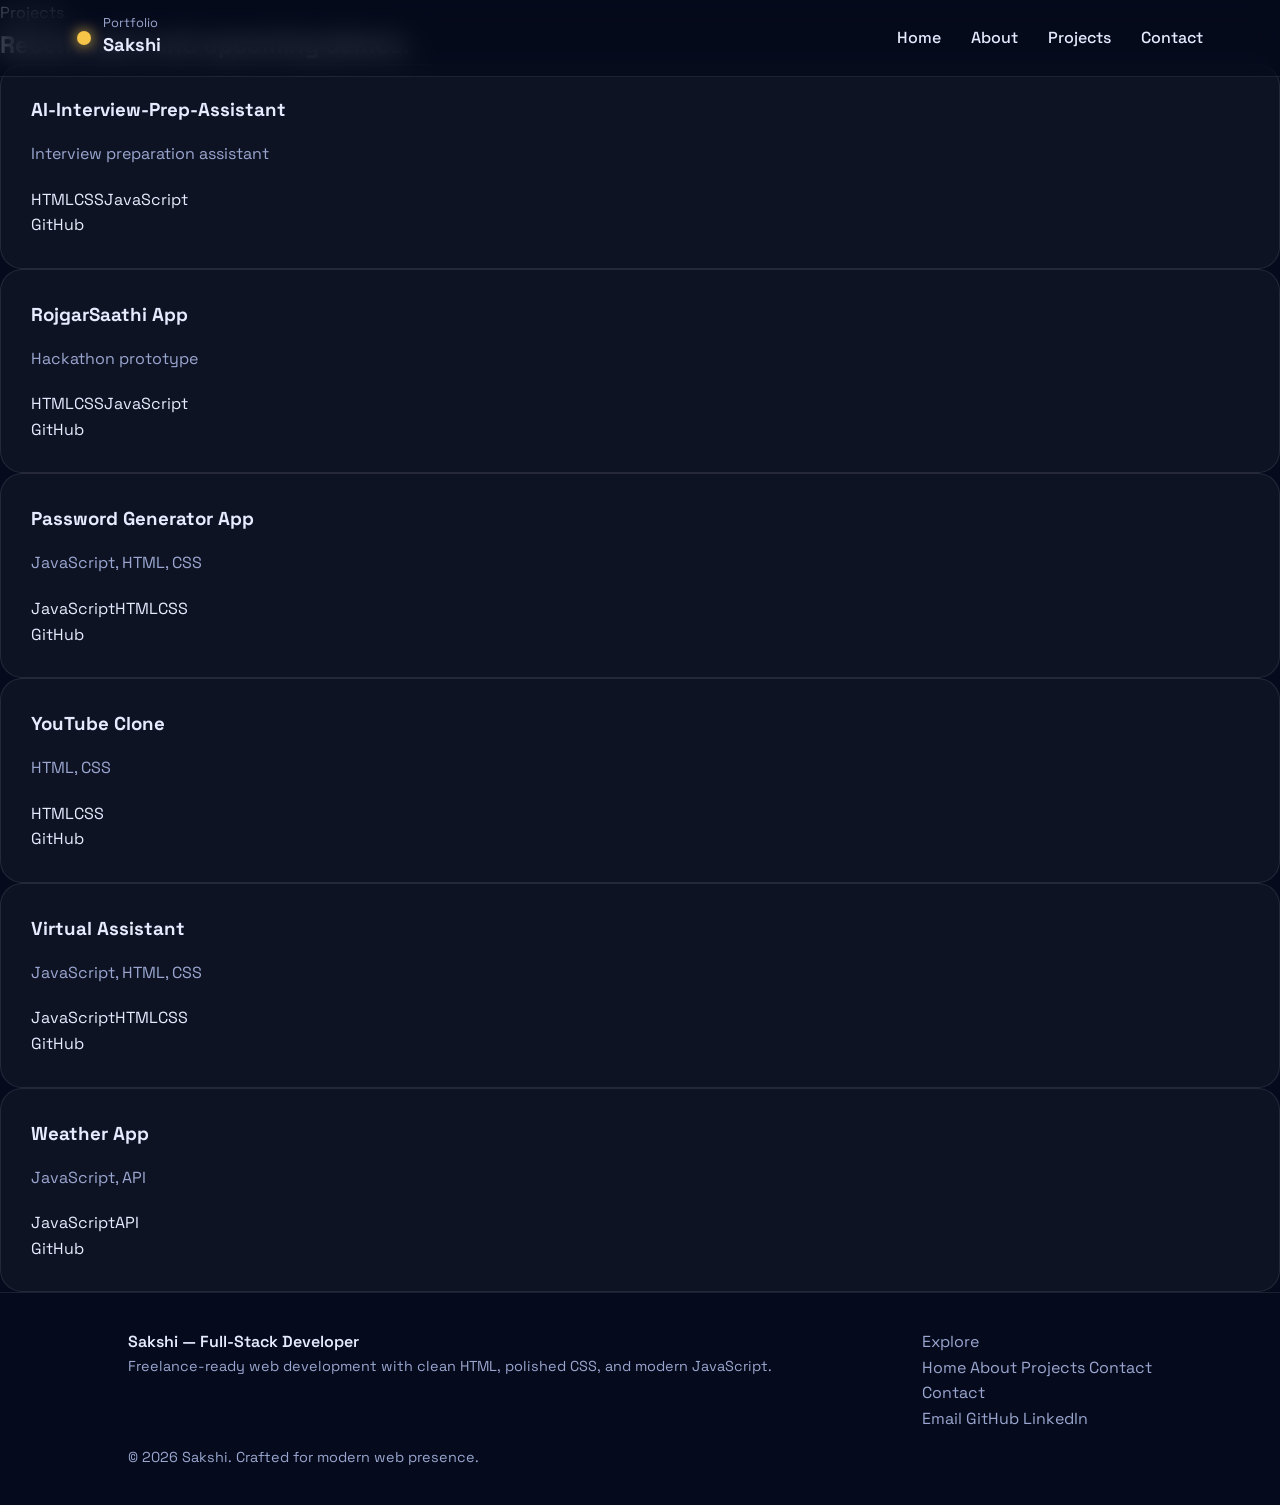
<file: projects.html>
<!DOCTYPE html>
<html lang="en">
<head>
  <meta charset="UTF-8" />
  <meta name="viewport" content="width=device-width, initial-scale=1.0" />
  <title>Projects | Sakshi</title>
  <link rel="preconnect" href="https://fonts.googleapis.com" />
  <link rel="preconnect" href="https://fonts.gstatic.com" crossorigin />
  <link href="https://fonts.googleapis.com/css2?family=Space+Grotesk:wght@400;500;600;700&display=swap" rel="stylesheet" />
  <link rel="stylesheet" href="styles.css" />
</head>
<body>
  <header class="site-header">
    <div class="brand">
      <span class="brand-dot"></span>
      <div>
        <p>Portfolio</p>
        <strong>Sakshi</strong>
      </div>
    </div>
    <nav class="site-nav">
      <a href="index.html">Home</a>
      <a href="about.html">About</a>
      <a href="projects.html">Projects</a>
      <a href="contact.html">Contact</a>
    </nav>
  </header>

  <main class="page-shell">
    <section class="projects-page">
      <div class="section-heading">
        <span>Projects</span>
        <h2>Recent work and upcoming demos.</h2>
      </div>
      <div class="project-grid">
        <article class="project-card">
          <h3>AI-Interview-Prep-Assistant </h3>
          <p>Interview preparation assistant</p>
          <div class="project-tags"><span>HTML</span><span>CSS</span><span>JavaScript</span></div>
          <a href="https://github.com/SakshiCode731/AI-Interview-Prep-Assistant" target="_blank" rel="noreferrer">GitHub</a>
        </article>
         <article class="project-card">
          <h3>RojgarSaathi App</h3>
          <p>Hackathon prototype</p>
          <div class="project-tags"><span>HTML</span><span>CSS</span><span>JavaScript</span></div>
          <a href="https://github.com/SakshiCode731/Team_Elite_TGPDS-02_RozgarSaathi" target="_blank" rel="noreferrer">GitHub</a>
        </article>
        <article class="project-card">
          <h3>Password Generator App</h3>
          <p>JavaScript, HTML, CSS</p>
          <div class="project-tags"><span>JavaScript</span><span>HTML</span><span>CSS</span></div>
          <a href="https://github.com/SakshiCode731/Passward_Generator_App" target="_blank" rel="noreferrer">GitHub</a>
        </article>
        <article class="project-card">
          <h3>YouTube Clone</h3>
          <p>HTML, CSS</p>
          <div class="project-tags"><span>HTML</span><span>CSS</span></div>
          <a href="https://github.com/SakshiCode731/youtube_clone" target="_blank" rel="noreferrer">GitHub</a>
        </article>
        <article class="project-card">
          <h3>Virtual Assistant</h3>
          <p>JavaScript, HTML, CSS</p>
          <div class="project-tags"><span>JavaScript</span><span>HTML</span><span>CSS</span></div>
          <a href="https://github.com/SakshiCode731/AI_Virtual_Assistance" target="_blank" rel="noreferrer">GitHub</a>
        </article>
        <article class="project-card">
          <h3>Weather App</h3>
          <p>JavaScript, API</p>
          <div class="project-tags"><span>JavaScript</span><span>API</span></div>
          <a href="https://github.com/SakshiCode731/Whether_App" target="_blank" rel="noreferrer">GitHub</a>
        </article>
       
        <!-- <article class="project-card coming-soon">
          <h3>Backend REST API</h3>
          <p>Node.js, Express.js</p>
          <div class="project-tags"><span>Node.js</span><span>Express.js</span></div>
          <span class="coming-text">Coming Soon</span>
        </article>
        <article class="project-card coming-soon">
          <h3>SaaS Dashboard</h3>
          <p>HTML, CSS, JS</p>
          <div class="project-tags"><span>HTML</span><span>CSS</span><span>JavaScript</span></div>
          <span class="coming-text">Coming Soon</span>
        </article> -->
      </div>
    </section>
  </main>

  <footer class="site-footer">
    <div class="footer-branding">
      <p class="footer-brand">Sakshi — Full-Stack Developer</p>
      <p class="footer-copy">Freelance-ready web development with clean HTML, polished CSS, and modern JavaScript.</p>
    </div>
    <div class="footer-links">
      <div>
        <p class="footer-heading">Explore</p>
        <a href="index.html">Home</a>
        <a href="about.html">About</a>
        <a href="projects.html">Projects</a>
        <a href="contact.html">Contact</a>
      </div>
      <div>
        <p class="footer-heading">Contact</p>
        <a href="mailto:gautamsakshi166@gmail.com">Email</a>
        <a href="https://github.com/SakshiCode731" target="_blank" rel="noreferrer">GitHub</a>
        <a href="https://www.linkedin.com/in/sakshi-gautam-9317292b9/" target="_blank" rel="noreferrer">LinkedIn</a>
      </div>
    </div>
    <div class="footer-notice">
      <p>© 2026 Sakshi. Crafted for modern web presence.</p>
    </div>
  </footer>
</body>
</html>
</file>
<file: styles.css>
:root {
  --bg: #050a1c;
  --bg-soft: #0b1229;
  --card: rgba(255, 255, 255, 0.04);
  --border: rgba(255, 255, 255, 0.09);
  --text: #e6ebff;
  --muted: #9aa6cf;
  --gold: #f7c548;
  --gold-2: #f2a93b;
  --blue: #7c8cff;
  --radius: 22px;
}

* { box-sizing: border-box; margin: 0; padding: 0; }
html { scroll-behavior: smooth; scroll-padding-top: 90px; }

body {
  font-family: "Space Grotesk", system-ui, sans-serif;
  background: var(--bg);
  color: var(--text);
  line-height: 1.6;
  overflow-x: hidden;
}

a { color: inherit; text-decoration: none; }
img { max-width: 100%; display: block; }

.scroll-progress {
  position: fixed; top: 0; left: 0; height: 3px; width: 0;
  background: linear-gradient(90deg, var(--gold), var(--blue));
  z-index: 200;
}

/* Header */
.site-header {
  position: fixed; top: 0; left: 0; right: 0; z-index: 100;
  display: flex; align-items: center; justify-content: space-between;
  padding: 16px 6vw;
  background: rgba(5, 10, 28, 0.6);
  backdrop-filter: blur(14px);
  border-bottom: 1px solid var(--border);
  transition: background 0.3s, padding 0.3s;
}
.site-header.scrolled { background: rgba(5, 10, 28, 0.92); padding: 10px 6vw; }

.brand { display: flex; align-items: center; gap: 12px; }
.brand p { font-size: 0.8rem; color: var(--muted); line-height: 1.1; }
.brand strong { font-size: 1.15rem; }
.brand-dot { width: 14px; height: 14px; border-radius: 50%; background: var(--gold); box-shadow: 0 0 14px var(--gold); }

.site-nav { display: flex; gap: 30px; }
.site-nav a { font-weight: 500; position: relative; padding: 4px 0; color: var(--text); }
.site-nav a::after {
  content: ""; position: absolute; left: 0; bottom: -2px; height: 2px; width: 0;
  background: var(--gold); transition: width 0.3s;
}
.site-nav a:hover::after, .site-nav a.active::after { width: 100%; }
.site-nav a.active { color: var(--gold); }

.nav-toggle { display: none; background: none; border: 0; cursor: pointer; flex-direction: column; gap: 5px; }
.nav-toggle span { width: 24px; height: 2px; background: var(--text); transition: 0.3s; }

/* Sections */
.section { padding: 100px 10vw; position: relative; }
.section-head { margin-bottom: 40px; }
.section-head h2, .contact-card h2 { font-size: clamp(1.8rem, 4vw, 2.6rem); margin-top: 12px; }

.eyebrow {
  display: inline-flex; align-items: center; gap: 8px;
  padding: 8px 18px; border-radius: 999px;
  background: rgba(247, 197, 72, 0.1); border: 1px solid rgba(247, 197, 72, 0.25);
  color: var(--gold); font-size: 0.8rem; letter-spacing: 0.08em; text-transform: uppercase;
}
.pulse { width: 8px; height: 8px; border-radius: 50%; background: #4ade80; animation: pulse 1.8s infinite; }
@keyframes pulse {
  0% { box-shadow: 0 0 0 0 rgba(74, 222, 128, 0.6); }
  70% { box-shadow: 0 0 0 10px rgba(74, 222, 128, 0); }
  100% { box-shadow: 0 0 0 0 rgba(74, 222, 128, 0); }
}

/* Hero */
.hero {
  min-height: 100vh; padding-top: 140px;
  display: grid; grid-template-columns: 1.2fr 0.8fr; gap: 60px; align-items: center;
}
.glow { position: absolute; border-radius: 50%; filter: blur(110px); z-index: 0; pointer-events: none; }
.glow-blue { width: 420px; height: 420px; background: rgba(60, 90, 255, 0.25); top: 10%; left: 5%; }
.glow-gold { width: 360px; height: 360px; background: rgba(247, 197, 72, 0.14); bottom: 5%; right: 8%; }
.hero-copy, .hero-panel { position: relative; z-index: 1; }

h1 { font-size: clamp(2.6rem, 7vw, 4.6rem); line-height: 1.1; margin: 22px 0 10px; letter-spacing: -0.02em; }
.gradient-text { background: linear-gradient(90deg, var(--blue), var(--gold)); -webkit-background-clip: text; background-clip: text; color: transparent; }
.typed-line { font-size: clamp(1.1rem, 2.4vw, 1.5rem); color: var(--gold); min-height: 2em; }
.cursor { animation: blink 1s infinite; }
@keyframes blink { 50% { opacity: 0; } }
.hero-text { color: var(--muted); font-size: 1.08rem; max-width: 560px; margin: 16px 0 28px; }

.hero-buttons { display: flex; flex-wrap: wrap; gap: 14px; }
.hero-buttons.center { justify-content: center; }
.btn {
  display: inline-block; padding: 14px 28px; border-radius: 999px; font-weight: 600;
  border: 1px solid var(--border); transition: transform 0.25s, box-shadow 0.25s, background 0.25s;
}
.btn:hover { transform: translateY(-3px); }
.btn-primary { background: linear-gradient(135deg, var(--gold), var(--gold-2)); color: #1a1300; border: 0; box-shadow: 0 10px 30px rgba(247, 197, 72, 0.25); }
.btn-primary:hover { box-shadow: 0 14px 38px rgba(247, 197, 72, 0.4); }
.btn-hire { background: rgba(247, 197, 72, 0.1); border-color: rgba(247, 197, 72, 0.35); color: var(--gold); }
.btn-secondary { background: var(--card); }
.btn-secondary:hover { background: rgba(255, 255, 255, 0.09); }

.socials { display: flex; gap: 22px; margin-top: 28px; }
.socials a { color: var(--muted); border-bottom: 1px solid transparent; transition: 0.25s; }
.socials a:hover { color: var(--gold); border-color: var(--gold); }

.hero-panel {
  background: linear-gradient(160deg, rgba(255, 255, 255, 0.06), rgba(255, 255, 255, 0.02));
  border: 1px solid var(--border); border-radius: 36px; padding: 36px 28px; text-align: center;
  box-shadow: 0 30px 80px rgba(0, 0, 0, 0.4);
}
.hero-photo { width: 190px; height: 190px; margin: 0 auto 22px; border-radius: 50%; padding: 4px; background: linear-gradient(135deg, var(--gold), var(--blue)); }
.hero-photo img { width: 100%; height: 100%; object-fit: cover; border-radius: 50%; border: 4px solid var(--bg); }
.hero-info-title { font-size: 0.72rem; letter-spacing: 0.2em; text-transform: uppercase; color: var(--muted); margin-top: 14px; }

.float-chip {
  position: absolute; padding: 8px 16px; border-radius: 999px; font-size: 0.85rem; font-weight: 600;
  background: rgba(11, 18, 41, 0.9); border: 1px solid var(--border); animation: float 5s ease-in-out infinite;
}
.chip-a { top: 18px; left: -26px; color: #61dafb; }
.chip-b { top: 120px; right: -28px; color: #86efac; animation-delay: 1s; }
.chip-c { bottom: 120px; left: -34px; color: var(--gold); animation-delay: 2s; }
@keyframes float { 50% { transform: translateY(-12px); } }

/* Highlights */
.highlights { display: grid; grid-template-columns: repeat(4, 1fr); gap: 18px; padding-top: 20px; padding-bottom: 20px; }
.highlight { background: var(--card); border: 1px solid var(--border); border-radius: var(--radius); padding: 24px; text-align: center; }
.highlight strong { display: block; font-size: 1.6rem; color: var(--gold); }
.highlight span { color: var(--muted); font-size: 0.9rem; }

/* About */
.about-grid { display: grid; grid-template-columns: 1.3fr 1fr; gap: 36px; }
.about-text p { color: var(--muted); font-size: 1.05rem; margin-bottom: 18px; }
.about-card, .skill-card, .project-card, .contact-card {
  background: var(--card); border: 1px solid var(--border); border-radius: var(--radius); padding: 30px;
}
.card-label { font-size: 0.72rem; letter-spacing: 0.18em; text-transform: uppercase; color: var(--gold); margin-bottom: 8px; }
.muted { color: var(--muted); }
.about-card hr { border: 0; border-top: 1px solid var(--border); margin: 22px 0; }
.about-card h3 { margin-bottom: 6px; }

/* Skills */
.skills-grid, .projects-grid { display: grid; gap: 22px; }
.skills-grid { grid-template-columns: repeat(3, 1fr); }
.projects-grid { grid-template-columns: repeat(2, 1fr); }
.skill-card h3, .project-card h3 { margin-bottom: 16px; }
.skill-card, .project-card { transition: transform 0.3s, border-color 0.3s, box-shadow 0.3s; }
.skill-card:hover, .project-card:hover { transform: translateY(-6px); border-color: rgba(247, 197, 72, 0.4); box-shadow: 0 20px 50px rgba(0, 0, 0, 0.35); }

.chips { display: flex; flex-wrap: wrap; gap: 10px; }
.chips span {
  padding: 7px 14px; border-radius: 999px; font-size: 0.85rem;
  background: rgba(124, 140, 255, 0.1); border: 1px solid rgba(124, 140, 255, 0.25);
}
.chips span.soft { background: transparent; border-style: dashed; color: var(--muted); }
.chips.small span { font-size: 0.78rem; padding: 5px 12px; }

/* Projects */
.project-top { margin-bottom: 6px; }
.badge { display: inline-block; font-size: 0.72rem; color: var(--gold); letter-spacing: 0.1em; text-transform: uppercase; margin-bottom: 10px; }
.project-card p { color: var(--muted); margin-bottom: 20px; }
.project-links { margin-top: 24px; display: flex; gap: 12px; }
.project-links .btn { padding: 10px 22px; }

/* Contact */
.contact-card {
  text-align: center; max-width: 820px; margin: 0 auto; padding: 60px 30px;
  background: radial-gradient(circle at top, rgba(247, 197, 72, 0.1), transparent 60%), var(--card);
}
.contact-card p { color: var(--muted); max-width: 560px; margin: 16px auto 30px; }

/* Footer */
.site-footer {
  display: flex; justify-content: space-between; flex-wrap: wrap; gap: 14px;
  padding: 36px 10vw; border-top: 1px solid var(--border); color: var(--muted);
}
.footer-brand { color: var(--text); font-weight: 600; }
.footer-copy, .footer-notice { font-size: 0.9rem; }

.to-top {
  position: fixed; right: 24px; bottom: 24px; width: 46px; height: 46px; border-radius: 50%;
  display: grid; place-items: center; background: var(--gold); color: #1a1300; font-weight: 700;
  opacity: 0; pointer-events: none; transform: translateY(10px); transition: 0.3s; z-index: 90;
}
.to-top.show { opacity: 1; pointer-events: auto; transform: none; }

/* Scroll reveal */
.reveal { opacity: 0; transform: translateY(28px); transition: opacity 0.7s ease, transform 0.7s ease; }
.reveal.visible { opacity: 1; transform: none; }

/* Responsive */
@media (max-width: 980px) {
  .hero { grid-template-columns: 1fr; }
  .hero-panel { max-width: 420px; margin: 0 auto; }
  .about-grid, .projects-grid { grid-template-columns: 1fr; }
  .skills-grid { grid-template-columns: repeat(2, 1fr); }
  .highlights { grid-template-columns: repeat(2, 1fr); }
}
@media (max-width: 720px) {
  .section { padding: 80px 6vw; }
  .nav-toggle { display: flex; }
  .site-nav {
    position: absolute; top: 100%; left: 0; right: 0; flex-direction: column; gap: 0;
    background: rgba(5, 10, 28, 0.97); border-bottom: 1px solid var(--border);
    max-height: 0; overflow: hidden; transition: max-height 0.35s;
  }
  .site-nav.open { max-height: 320px; }
  .site-nav a { padding: 16px 6vw; }
  .skills-grid { grid-template-columns: 1fr; }
  .chip-a, .chip-b, .chip-c { display: none; }
}

@media (prefers-reduced-motion: reduce) {
  * { animation: none !important; transition: none !important; }
  .reveal { opacity: 1; transform: none; }
}
</file>
